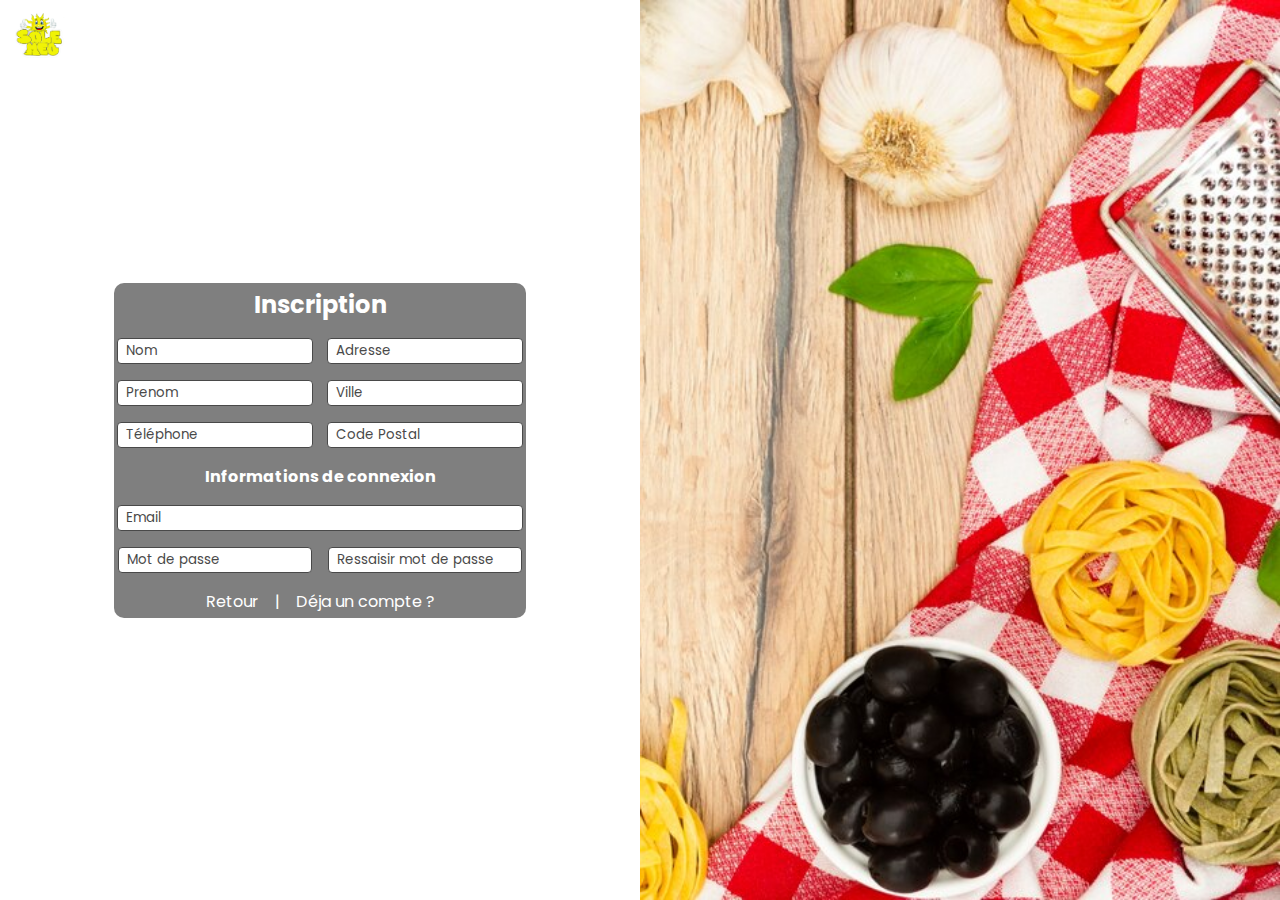
<file: Inscription.html>
<!DOCTYPE html>
<html lang="fr">
<head>
    <link rel="stylesheet" type="text/css" href="Styles/Logs.css">
    <link rel="preconnect" href="https://fonts.googleapis.com">
    <link rel="preconnect" href="https://fonts.gstatic.com" crossorigin>
    <link href="https://fonts.googleapis.com/css2?family=Jost:ital,wght@0,100..900;1,100..900&family=Poppins:ital,wght@0,100;0,200;0,300;0,400;0,500;0,600;0,700;0,800;0,900;1,100;1,200;1,300;1,400;1,500;1,600;1,700;1,800;1,900&display=swap" rel="stylesheet">
    <meta charset="utf-8">
    <title>O' Sole Meo</title>
    <meta name="viewport" content="width=device-width, initial-scale=1.0, minimum-scale:1.0" />
    <link rel="stylesheet" href="https://cdnjs.cloudflare.com/ajax/libs/font-awesome/6.5.2/css/all.min.css" integrity="sha512-SnH5WK+bZxgPHs44uWIX+LLJAJ9/2PkPKZ5QiAj6Ta86w+fsb2TkcmfRyVX3pBnMFcV7oQPJkl9QevSCWr3W6A==" crossorigin="anonymous" referrerpolicy="no-referrer" />
</head>

<body>

    <main>
        <i class="CroixQuitter fa-solid fa-xmark"></i>

        <div class="DivGauche">
            <img src="Images/LogoSoleMeo.png" class="LogoSoleMeo" alt="LogoSoleMeo">

            <div class="Divformulaire">
                <h2>Inscription</h2>

                <form action="" class="formulaire">
                    <div>
                        <div>
                            <input type="text" name="Nom" placeholder="Nom">
                            <input type="text" name="Prenom" placeholder="Prenom">
                            <input type="text" name="Telephone" placeholder="Téléphone">
                        </div>
                        <div>
                            <input type="text" name="Adresse" placeholder="Adresse">
                            <input type="text" name="Ville" placeholder="Ville">
                            <input type="text" name="CodePostal" placeholder="Code Postal">
                        </div>
                    </div>

                    <div>
                        <div>
                            <h4>Informations de connexion</h1>

                            <input type="text" name="Email" placeholder="Email">
                        
                            <div>
                                <input type="text" name="Mdp" placeholder="Mot de passe">
                                <input type="text" name="MdpConfirm" placeholder="Ressaisir mot de passe">
                            </div>
                        </div>
                    </div>
                </form>
                
                <div class="liensDessous">
                    <a href="index.html">Retour</a>
                    <p>|</p>
                    <a href="index.html">Déja un compte ?</a>
                </div>
            </div>
        </div>
        
        <div class="ImageDroite">
        </div>

    </main>

</body>
</html>
</file>
<file: Styles/Logs.css>
@import url('https://fonts.googleapis.com/css2?family=Charis+SIL:ital,wght@0,400;0,700;1,400;1,700&display=swap');

html {
    scroll-behavior: smooth;
}


/*  -------------  Body  -------------  */


body {
    width: 100vw;
    height: 100vh;
    background: rgb(255, 255, 255);
    max-width: 100vw;
    overflow-x: hidden;
} 

.poppins-light {
    font-family: "Poppins", sans-serif;
    font-weight: 300;
    font-style: normal;
}

a { 
    color: #ffffff;
}
a:hover {
    color : orange;
}

* {
    margin: 0;
    padding: 0;
    text-decoration: none;
    list-style: none;
    font-family: 'Poppins', Arial, Helvetica, sans-serif;
}

/*  -------------  Body  -------------  */



/*  -------------  Main  -------------  */

main {
    position: absolute;
    display: flex;
    height: 100%;
    width: 100%;
    flex-direction: row;
    justify-content: space-between;
    text-align: center;
}

.CroixQuitter {
    color: #414141;
    position: fixed;
    right: 1rem;
    top: 0.7rem;
    font-size:  2rem;
    z-index: 99;
}.CroixQuitter:hover {
    font-size: 3rem;
    right: 0.6rem;
    top: 0.2rem;
}

.ImageDroite {
    position: absolute;
    right: 0;
    width: 50%;
    height: 100%;
    background: url(../Images/FondCarte.jpg) fixed 100%;
    background-repeat: no-repeat;
    background-size: cover;
}

.DivGauche {
    position: absolute;
    left: 0;
    top: 0;
    display: flex;
    justify-content: center;
    width: 50%;
    height: 100%;
    background: transparent;
    color: rgb(73, 73, 73);
    max-width: 100vw;
}

.LogoSoleMeo {
    position: absolute;
    top: 10px;
    left: 15px;
    width: 50px;
    height: 50px;
}

@media (width < 800px) { /*  Supression de l'image de droite  */
    .ImageDroite {
        display: none;
    }
    .LogoSoleMeo {
        position: relative;
        top: 0;
        left: 0;
        
    }
    .DivGauche {
        width: 100%;
        flex-direction: column;
        justify-content: space-around;
        align-items: center;
    }
}
    
.Divformulaire {
    display: flex;
    flex-direction: column;
    justify-content: center;
    align-self: center;
    gap: 1rem;
    margin: 0 auto;
    max-width: 90%;
    height: fit-content;

    background: rgba(0,0,0,0.5);
    border-radius: 10px;
    padding: 4px;
    color: white;
    width: 404px;

}   /*   Formulaire   */

    .NomFormulaire {
        overflow: hidden;
        text-overflow: ellipsis;
    }

    .formulaire {
        display: flex;
        flex-direction: column;
        justify-content: center;
        gap: 1rem;
    }

    .formulaire div {
        display: flex;
        flex-direction: row;
        gap: 1rem;
    }

    .formulaire div div {
        display: flex;
        align-items: center;
        flex-direction: column;
        width: 100%;
    }

    .formulaire div div div {
        display: flex;
        flex-direction: row;
        width: 100%;
    }

    .dividerForm {
        align-self: center;
        height: 1px;
        width: 90%;
        background: rgb(255, 255, 255);
    }

    .formulaire input {
        border: 1px rgb(73, 73, 73) solid;
        border-radius: 4px;
        width: 100%;
        padding: 2px 0;
        overflow: hidden;
        text-overflow: ellipsis; 
    }

    .formulaire #Envoyer {
        background: rgb(73, 73, 73);
        color: #ffffff;
        width: fit-content;
        padding: 2px 1rem;
        max-width: 100%;
    } .formulaire #Envoyer:hover {
        opacity: 75%;
    }

    ::placeholder {
        color: rgb(73, 73, 73);
        font-size: 1em;
        padding-left: 0.5rem;
        white-space: nowrap;
        overflow: hidden; 
        text-overflow: ellipsis;
    }

    .liensDessous div {
        width: 100%;
        overflow: hidden;
        text-overflow: ellipsis;
    }
    .liensDessous {
        display: flex;
        justify-content: center;
        gap: 1rem;
        width: 100%;
        overflow: hidden;
        text-overflow: ellipsis;

    } .liensDessous span {
        width: 1px;
        background: #000000;
        height: 90%;
        align-self: center;

    } @media (width < 170px) {
        .liensDessous {
            flex-direction: column;
        }
        .liensDessous span {
            height: 1px;
            width: 90%;
        }

        .LogoSoleMeo {
            visibility: hidden;
        }

        .CroixQuitter {
            left: 15%;
        } .CroixQuitter:hover {
            left: 10%;
        }
    }

    p.AjoutPhp {
        width: 100%;
        overflow: hidden;
        text-overflow: ellipsis;
        background: #ffffff;
        border-radius: 4px;
        color: #000000;
        padding: 2px;
        align-self: center;
        max-width: 400px;
    }

    @media (max-width: 650px) {
        .formulaire div {
            flex-direction: column;
        }
    
        .formulaire div div div {
            flex-direction: column;
        }
    }

    /*   Formulaire   */


/*  -------------  Main  -------------  */
</file>
